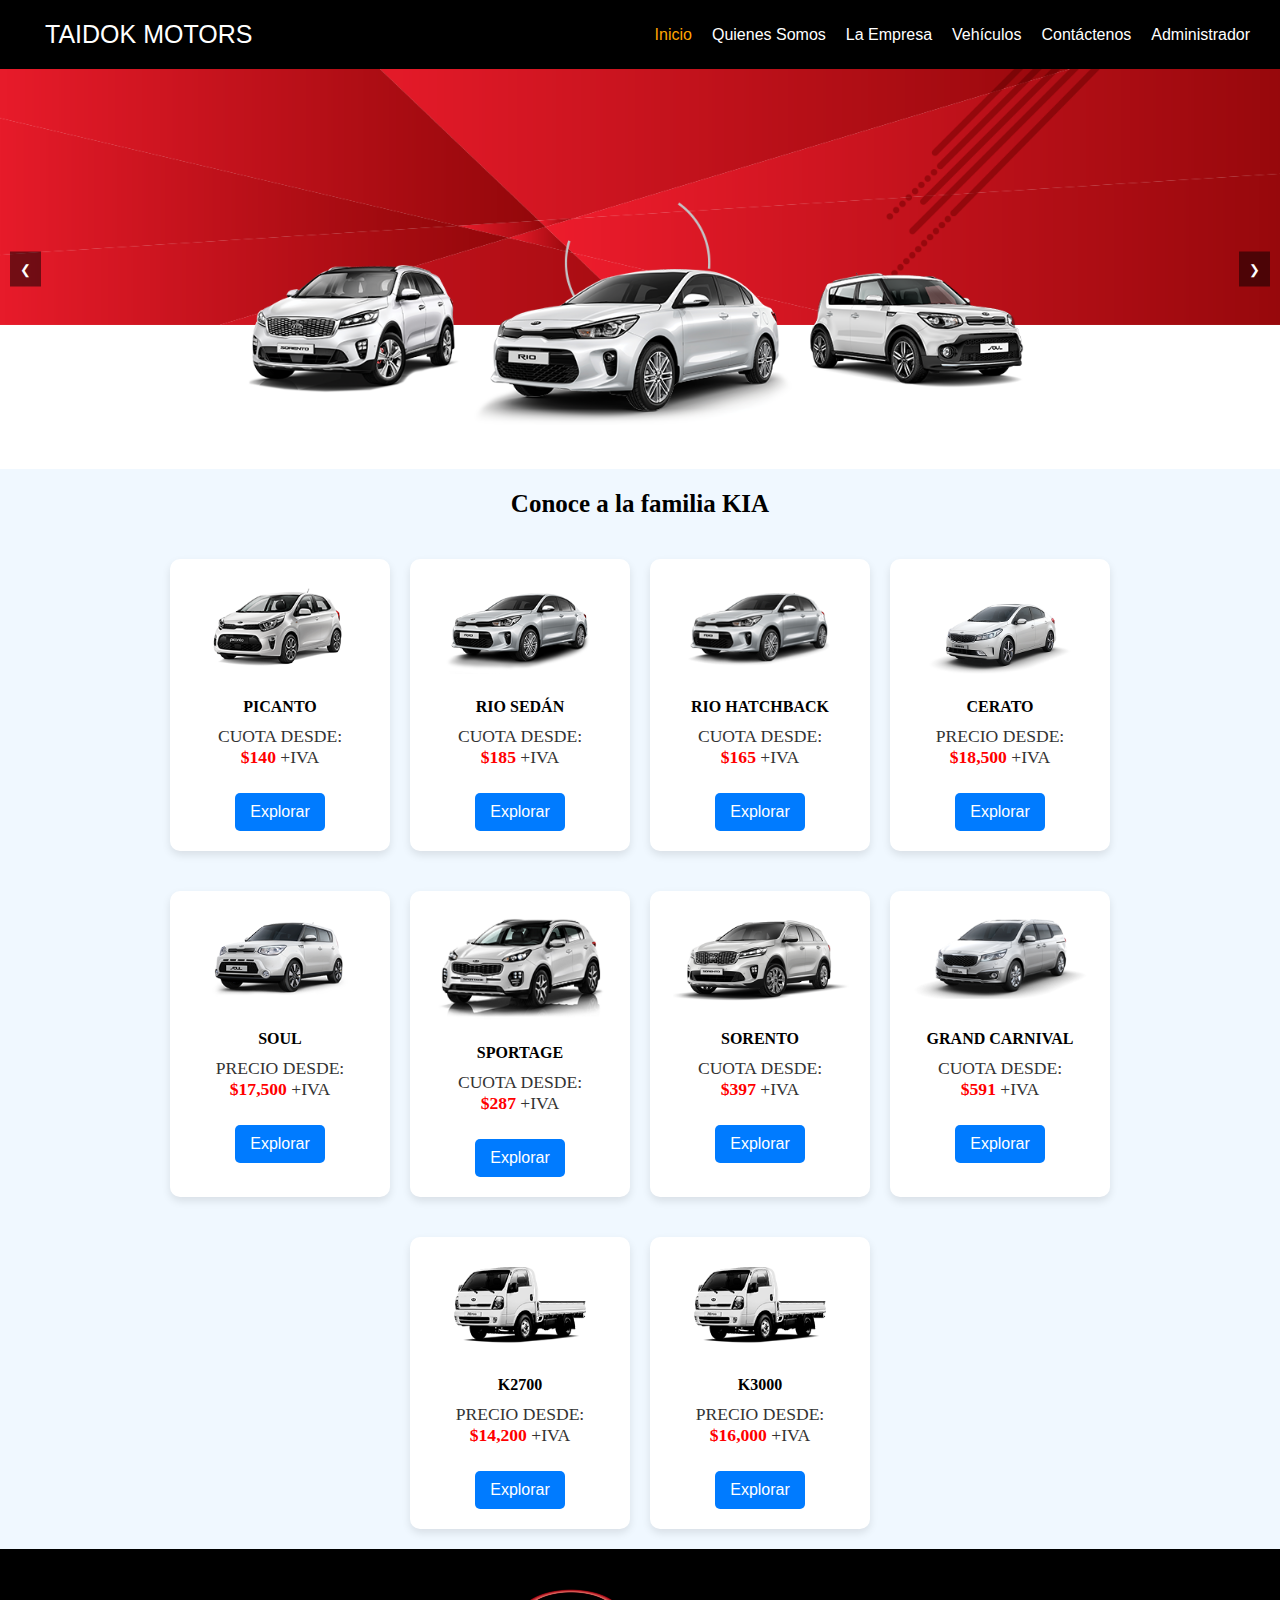
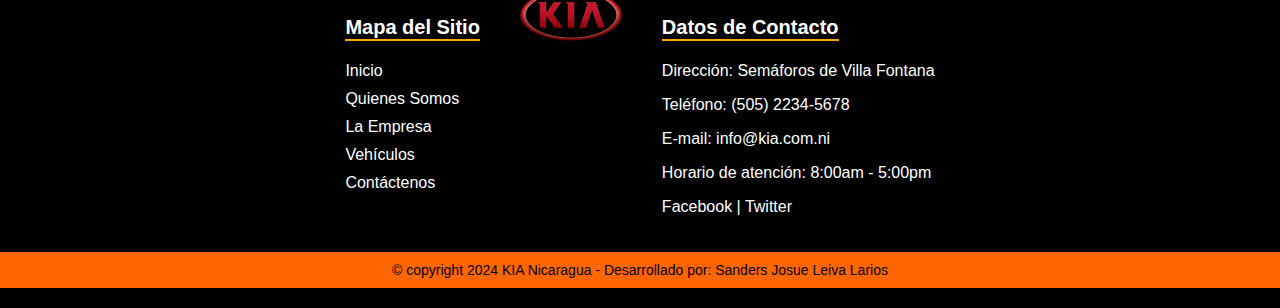
<file: index.html>
<!DOCTYPE html>
<html lang="en">

<head>
    <meta charset="UTF-8">
    <meta name="viewport" content="width=device-width, initial-scale=1.0">
    <title>KIA - Inicio</title>
    <link rel="stylesheet" href="./style.css">
</head>

<body>
    <header>
        <div class="logo">TAIDOK MOTORS</div>
        <nav>
            <ul>
                <li><a href="./index.html" class="active">Inicio</a></li>
                <li><a href="./Quienes_Somos/index.html">Quienes Somos</a></li>
                <li><a href="./laempresa/laempresa.html">La Empresa</a></li>
                <li><a href="./Vehiculos/index.html">Vehículos</a></li>
                <li><a href="./Contacto/index.html">Contáctenos</a></li>
                <li><a href="./Admin/index.html">Administrador</a></li>
            </ul>
        </nav>
    </header>

    <div class="carousel">
        <div class="carousel-inner">
            <div class="carousel-item active">
                <img src="Imagenes/likiacion-bnr-b-side.png" alt="Imagen 1">
            </div>
            <div class="carousel-item">
                <img src="Imagenes/likiacion-bnr-b.jpg" alt="Imagen 2">
            </div>
            <div class="carousel-item">
                <img src="Imagenes/likiacion-bnr-k2700.jpg" alt="Imagen 3">
            </div>
        </div>
        <button class="prev" onclick="moveCarousel(-1)">&#10094;</button>
        <button class="next" onclick="moveCarousel(1)">&#10095;</button>
    </div>

    <h2>Conoce a la familia KIA</h2>

    <section class="container">
        <div class="car-list">
            <div class="car-item">
                <img src="Imagenes/kia-picanto18-ht-featimg.png" alt="Picanto">
                <h4>PICANTO</h4>
                <p class="price">CUOTA DESDE: <br><span>$140</span> +IVA</p>
                <a href="#" class="explore-link">Explorar</a>
            </div>
            <div class="car-item">
                <img src="Imagenes/kia_rio_s2018.png" alt="Rio Sedán">
                <h4>RIO SEDÁN</h4>
                <p class="price">CUOTA DESDE: <br><span>$185</span> +IVA</p>
                <a href="#" class="explore-link">Explorar</a>
            </div>
            <div class="car-item">
                <img src="Imagenes/kia-rio-ht-featimg.png" alt="Rio Hatchback">
                <h4>RIO HATCHBACK</h4>
                <p class="price">CUOTA DESDE: <br><span>$165</span> +IVA</p>
                <a href="#" class="explore-link">Explorar</a>
            </div>
            <div class="car-item">
                <img src="Imagenes/cerato_profile.png" alt="Cerato">
                <h4>CERATO</h4>
                <p class="price">PRECIO DESDE: <br><span>$18,500</span> +IVA</p>
                <a href="#" class="explore-link">Explorar</a>
            </div>
        </div>
    </section>

    <section class="container">
        <div class="car-list">
            <div class="car-item">
                <img src="Imagenes/kia-soul.png" alt="Kia Soul">
                <h4>SOUL</h4>
                <p class="price">PRECIO DESDE: <br><span>$17,500</span> +IVA</p>
                <a href="#" class="explore-link">Explorar</a>
            </div>
            <div class="car-item">
                <img src="Imagenes/sportage-18-perfil-t.png" alt="Kia Sportage">
                <h4>SPORTAGE</h4>
                <p class="price">CUOTA DESDE: <br><span>$287</span> +IVA</p>
                <a href="#" class="explore-link">Explorar</a>
            </div>
            <div class="car-item">
                <img src="Imagenes/sorento_18_main_b.png" alt="Kia Sorento">
                <h4>SORENTO</h4>
                <p class="price">CUOTA DESDE: <br><span>$397</span> +IVA</p>
                <a href="#" class="explore-link">Explorar</a>
            </div>
            <div class="car-item">
                <img src="Imagenes/kia-carnival-featimg.png" alt="Kia Grand Carnival">
                <h4>GRAND CARNIVAL</h4>
                <p class="price">CUOTA DESDE: <br><span>$591</span> +IVA</p>
                <a href="#" class="explore-link">Explorar</a>
            </div>
        </div>
    </section>

    <section class="container">
        <div class="car-list">
            <div class="car-item">
                <img src="Imagenes/kia-k2700.png" alt="Kia K2700">
                <h4>K2700</h4>
                <p class="price">PRECIO DESDE: <br><span>$14,200</span> +IVA</p>
                <a href="#" class="explore-link">Explorar</a>
            </div>
            <div class="car-item">
                <img src="Imagenes/kia-k3000.png" alt="Kia K3000">
                <h4>K3000</h4>
                <p class="price">PRECIO DESDE: <br><span>$16,000</span> +IVA</p>
                <a href="#" class="explore-link">Explorar</a>
            </div>
        </div>
    </section>


    <footer>
        <div class="footer-container">
            <div class="footer-section">
                <h4>Mapa del Sitio</h4>
                <ul>
                    <li><a href="#">Inicio</a></li>
                    <li><a href="#">Quienes Somos</a></li>
                    <li><a href="#">La Empresa</a></li>
                    <li><a href="#">Vehículos</a></li>
                    <li><a href="#">Contáctenos</a></li>
                </ul>
            </div>
            <div class="footer-section">
                <img src="./Imagenes/lg_kia.png" alt="logo-footer">
            </div>
            <div class="footer-section">
                <h4>Datos de Contacto</h4>
                <p>Dirección: Semáforos de Villa Fontana</p>
                <p>Teléfono: (505) 2234-5678</p>
                <p>E-mail: info@kia.com.ni</p>
                <p>Horario de atención: 8:00am - 5:00pm</p>
                <p>Facebook | Twitter</p>
            </div>
        </div>
        <div class="footer-bottom">
            <p>© copyright 2024 KIA Nicaragua - Desarrollado por: Sanders Josue Leiva Larios</p>
        </div>
    </footer>

    <script src="./script.js"></script>

</body>

</html>
</file>
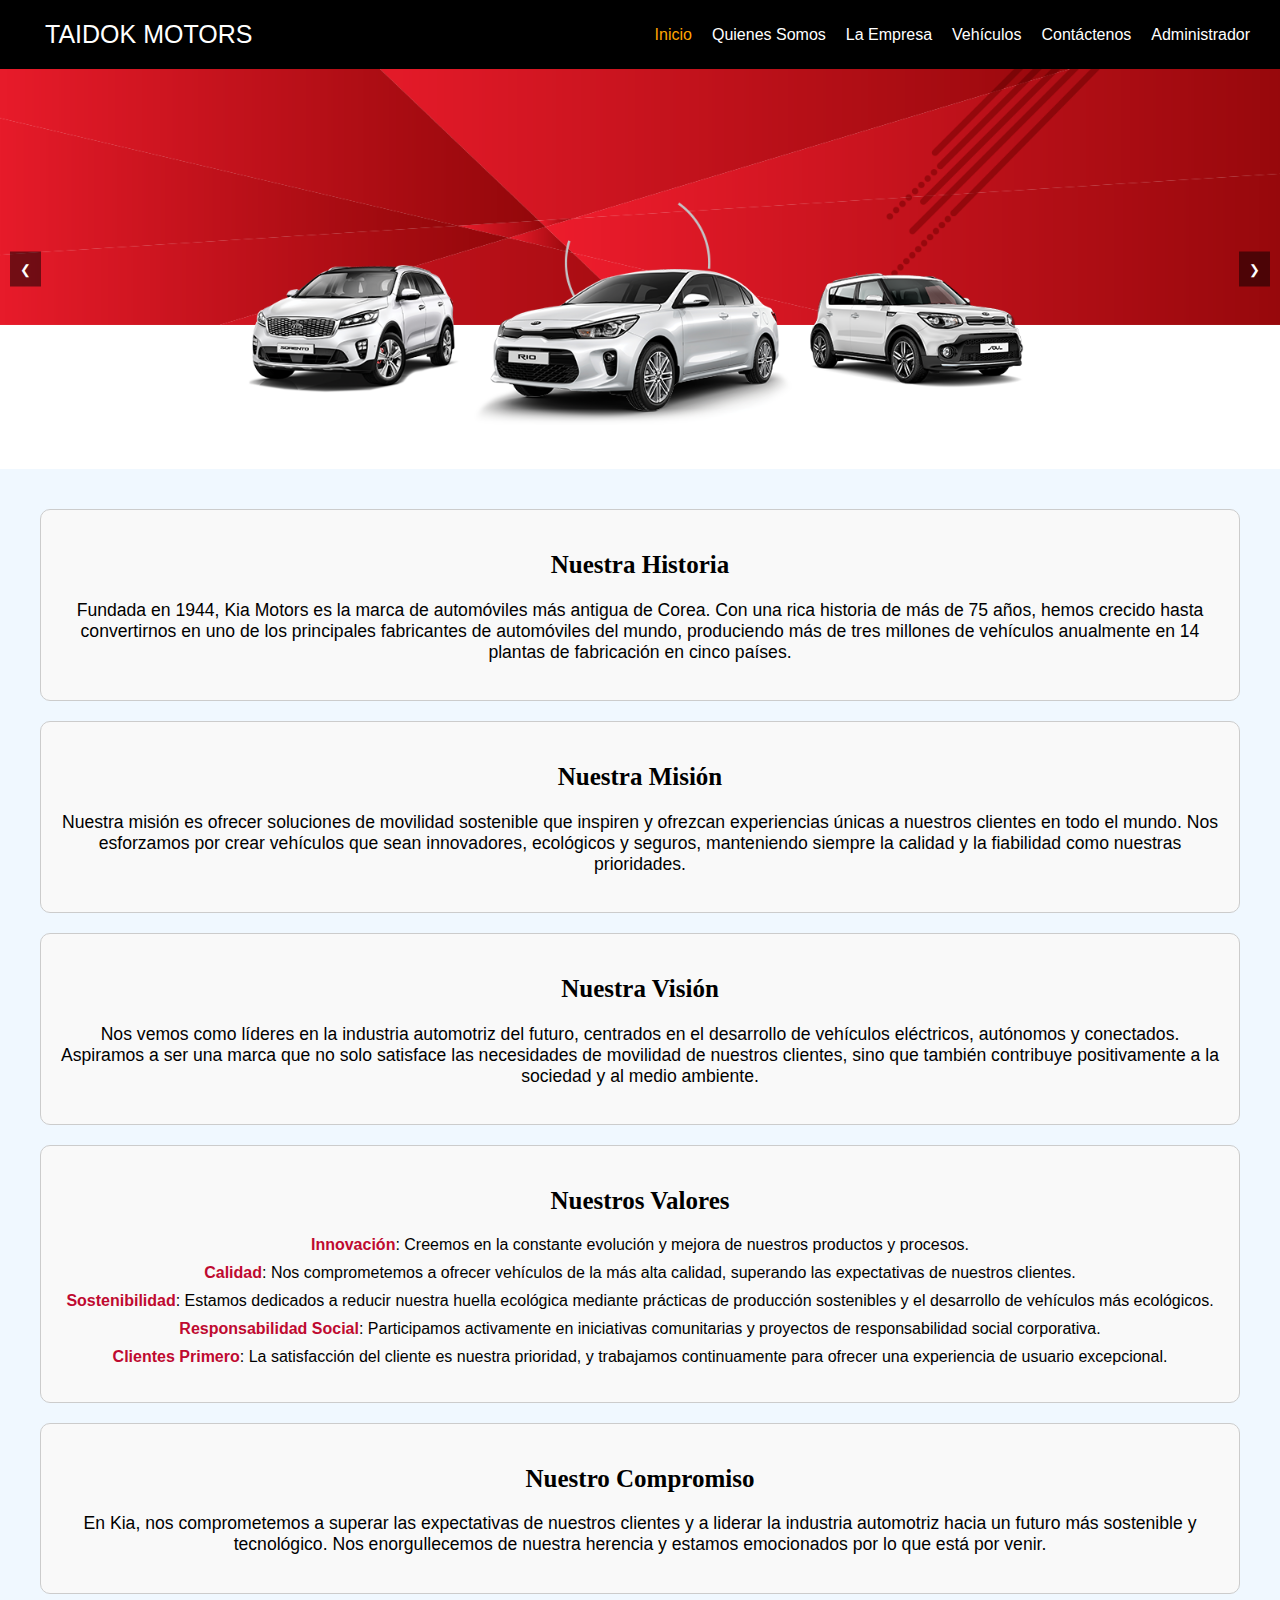
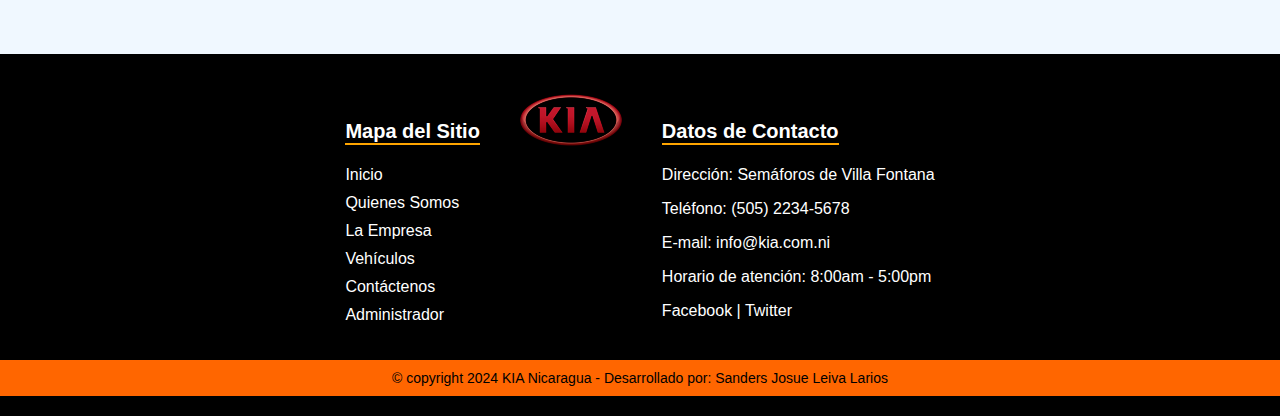
<file: Quienes_Somos/index.html>
<!DOCTYPE html>
<html lang="en">
<head>
    <meta charset="UTF-8">
    <meta name="viewport" content="width=device-width, initial-scale=1.0">
    <title>Quienes Somos</title>
    <link rel="stylesheet" href="./style.css">
</head>
<body>
    <header>
        <div class="logo">TAIDOK MOTORS</div>
        <nav>
            <ul>
                <li><a href="../index.html" class="active">Inicio</a></li>
                <li><a href="#">Quienes Somos</a></li>
                <li><a href="../laempresa/laempresa.html">La Empresa</a></li>
                <li><a href="../Vehiculos/index.html">Vehículos</a></li>
                <li><a href="../Contacto/index.html">Contáctenos</a></li>
                <li><a href="../Admin/index.html">Administrador</a></li>
            </ul>
        </nav>
    </header>

    <div class="carousel">
        <div class="carousel-inner">
            <div class="carousel-item active">
                <img src="../Imagenes/likiacion-bnr-b-side.png" alt="Imagen 1">
            </div>
            <div class="carousel-item">
                <img src="../Imagenes/likiacion-bnr-b.jpg" alt="Imagen 2">
            </div>
            <div class="carousel-item">
                <img src="../Imagenes/likiacion-bnr-k2700.jpg" alt="Imagen 3">
            </div>
        </div>
        <button class="prev" onclick="moveCarousel(-1)">&#10094;</button>
        <button class="next" onclick="moveCarousel(1)">&#10095;</button>
    </div>
    
    <section class="about-us">
        <div class="history">
            <h2>Nuestra Historia</h2>
            <p>Fundada en 1944, Kia Motors es la marca de automóviles más antigua de Corea. Con una rica historia de más de 75 años, hemos crecido hasta convertirnos en uno de los principales fabricantes de automóviles del mundo, produciendo más de tres millones de vehículos anualmente en 14 plantas de fabricación en cinco países.</p>
        </div>
        <div class="mission">
            <h2>Nuestra Misión</h2>
            <p>Nuestra misión es ofrecer soluciones de movilidad sostenible que inspiren y ofrezcan experiencias únicas a nuestros clientes en todo el mundo. Nos esforzamos por crear vehículos que sean innovadores, ecológicos y seguros, manteniendo siempre la calidad y la fiabilidad como nuestras prioridades.</p>
        </div>
        <div class="vision">
            <h2>Nuestra Visión</h2>
            <p>Nos vemos como líderes en la industria automotriz del futuro, centrados en el desarrollo de vehículos eléctricos, autónomos y conectados. Aspiramos a ser una marca que no solo satisface las necesidades de movilidad de nuestros clientes, sino que también contribuye positivamente a la sociedad y al medio ambiente.</p>
        </div>
        <div class="values">
            <h2>Nuestros Valores</h2>
            <ul>
                <li><strong>Innovación</strong>: Creemos en la constante evolución y mejora de nuestros productos y procesos.</li>
                <li><strong>Calidad</strong>: Nos comprometemos a ofrecer vehículos de la más alta calidad, superando las expectativas de nuestros clientes.</li>
                <li><strong>Sostenibilidad</strong>: Estamos dedicados a reducir nuestra huella ecológica mediante prácticas de producción sostenibles y el desarrollo de vehículos más ecológicos.</li>
                <li><strong>Responsabilidad Social</strong>: Participamos activamente en iniciativas comunitarias y proyectos de responsabilidad social corporativa.</li>
                <li><strong>Clientes Primero</strong>: La satisfacción del cliente es nuestra prioridad, y trabajamos continuamente para ofrecer una experiencia de usuario excepcional.</li>
            </ul>
        </div>
        <div class="commitment">
            <h2>Nuestro Compromiso</h2>
            <p>En Kia, nos comprometemos a superar las expectativas de nuestros clientes y a liderar la industria automotriz hacia un futuro más sostenible y tecnológico. Nos enorgullecemos de nuestra herencia y estamos emocionados por lo que está por venir.</p>
        </div>
    </section>
    

    <footer>
        <div class="footer-container">
            <div class="footer-section">
                <h4>Mapa del Sitio</h4>
                <ul>
                    <li><a href="../index.html" class="active">Inicio</a></li>
                    <li><a href=".#">Quienes Somos</a></li>
                    <li><a href="../laempresa/laempresa.html">La Empresa</a></li>
                    <li><a href="../Vehiculos/index.html">Vehículos</a></li>
                    <li><a href="../Contacto/index.html">Contáctenos</a></li>
                    <li><a href="../Admin/index.html">Administrador</a></li>
                </ul>
            </div>
            
            <div class="footer-section">
                <img src="../Imagenes/lg_kia.png" alt="logo-footer">
            </div>
            <div class="footer-section">
                <h4>Datos de Contacto</h4>
                <p>Dirección: Semáforos de Villa Fontana</p>
                <p>Teléfono: (505) 2234-5678</p>
                <p>E-mail: info@kia.com.ni</p>
                <p>Horario de atención: 8:00am - 5:00pm</p>
                <p>Facebook | Twitter</p>
            </div>
        </div>
        <div class="footer-bottom">
            <p>© copyright 2024 KIA Nicaragua - Desarrollado por: Sanders Josue Leiva Larios</p>
        </div>
    </footer>

    <script src="./script.js"></script>
 
</body>
</html>
</file>
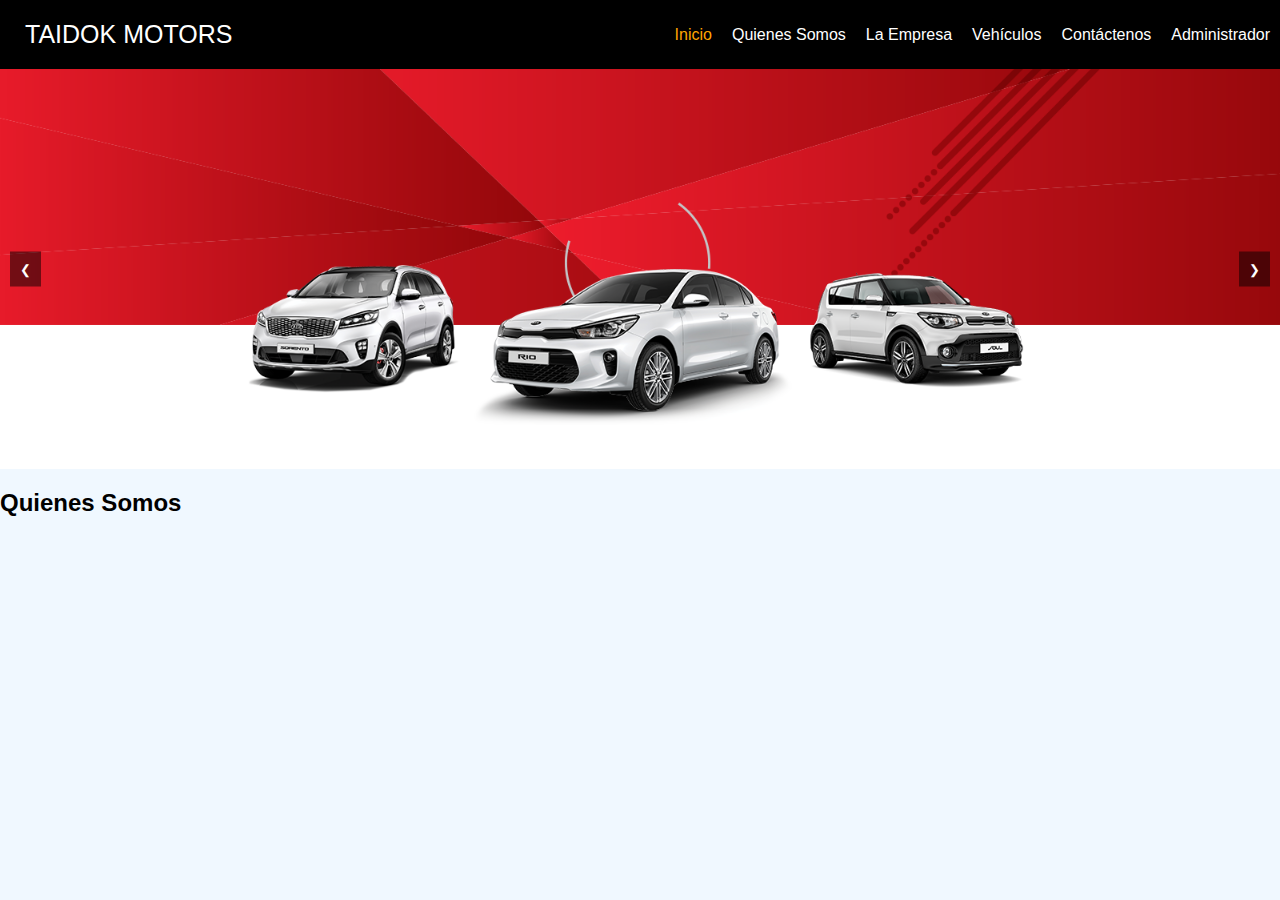
<file: Header_Carrusel/Quienes_Somos/index.html>
<!DOCTYPE html>
<html lang="en">
<head>
    <meta charset="UTF-8">
    <meta name="viewport" content="width=device-width, initial-scale=1.0">
    <title>Quienes Somos</title>
    <link rel="stylesheet" href="./style.css">
</head>
<body>
    <header>
        <div class="logo">TAIDOK MOTORS</div>
        <nav>
            <ul>
                <li><a href="#" class="active">Inicio</a></li>
                <li><a href="#">Quienes Somos</a></li>
                <li><a href="#">La Empresa</a></li>
                <li><a href="#">Vehículos</a></li>
                <li><a href="#">Contáctenos</a></li>
                <li><a href="#">Administrador</a></li>
            </ul>
        </nav>
    </header>

    <div class="carousel">
        <div class="carousel-inner">
            <div class="carousel-item active">
                <img src="/Imagenes/likiacion-bnr-b-side.png" alt="Imagen 1">
            </div>
            <div class="carousel-item">
                <img src="/Imagenes/likiacion-bnr-b.jpg" alt="Imagen 2">
            </div>
            <div class="carousel-item">
                <img src="/Imagenes/likiacion-bnr-k2700.jpg" alt="Imagen 3">
            </div>
        </div>
        <button class="prev" onclick="moveCarousel(-1)">&#10094;</button>
        <button class="next" onclick="moveCarousel(1)">&#10095;</button>
    </div>
    
    <h2>Quienes Somos</h2>

    <script src="./script.js"></script>
 
</body>
</html>
</file>
<file: style.css>
/* Estilos generales */
body {
    margin: 0;
    font-family: Arial, Helvetica, sans-serif;
    background-color: aliceblue;
}

header {
    display: flex;
    justify-content: space-between;
    align-items: center;
    background-color: black;
    padding: 20px;
}

.logo {
    color: white;
    font-size: 25px;
    margin-left: 25px;
    font-family: 'Segoe UI', Tahoma, Geneva, Verdana, sans-serif;
}

nav ul {
    list-style: none;
    margin: 0;
    padding: 0;
    display: flex;
}

nav ul li a {
    color: white;
    text-decoration: none;
    font-size: 16px;
    padding: 3px 10px;
}

nav ul li a.active,
nav ul li a:hover {
    color: orange;
}

.carousel {
    position: relative;
    max-width: 100%;
    margin: auto;
    overflow: hidden;
}

.carousel-inner {
    display: flex;
    transition: transform 0.5s ease;
}

.carousel-item {
    min-width: 100%;
    box-sizing: border-box;
}

.carousel-item img {
    width: 100%;
    display: block;
}

.prev,
.next {
    position: absolute;
    top: 50%;
    transform: translateY(-50%);
    background-color: rgba(0, 0, 0, 0.5);
    color: white;
    border: none;
    padding: 10px;
    cursor: pointer;
}

.prev {
    left: 10px;
}

.next {
    right: 10px;
}

h2 {
    text-align: center;
    font-family: Georgia, 'Times New Roman', Times, serif;
    font-size: 25px;
}

.container {
    width: 100%;
    padding: 20px;
    box-sizing: border-box;
}

.car-list {
    display: flex;
    justify-content: center;
    flex-wrap: wrap;
    gap: 20px;
}

.car-item {
    background-color: #fff;
    padding: 20px;
    border-radius: 10px;
    box-shadow: 0 4px 8px rgba(0, 0, 0, 0.1);
    text-align: center;
    max-width: 220px;
    width: 100%;
    box-sizing: border-box;
    transition: transform 0.3s, box-shadow 0.3s;
}

.car-item:hover {
    transform: translateY(-10px);
    box-shadow: 0 8px 16px rgba(0, 0, 0, 0.2);
}

.car-item img {
    width: 100%;
    height: auto;
    margin-bottom: 10px;
    border-radius: 10px;
}

.car-item h4 {
    font-size: 1em;
    font-family: Georgia, 'Times New Roman', Times, serif;
    margin: 10px 0;
}

.car-item .price {
    font-family: Georgia, 'Times New Roman', Times, serif;
    color: #333;
    font-size: 1.1em;
    margin: 10px 0;
}

.car-item .price span {
    color: red;
    font-weight: bold;
}

.explore-link {
    display: inline-block;
    margin-top: 15px;
    padding: 10px 15px;
    color: #fff;
    background-color: #007bff;
    border-radius: 5px;
    text-decoration: none;
    transition: background-color 0.3s;
}

.explore-link:hover {
    background-color: #0056b3;
}

footer {
    background-color: black;
    color: white;
    padding: 20px 0;
}

.footer-container {
    display: flex;
    justify-content: center;
    flex-wrap: wrap;
    max-width: 1200px;
    margin: 0 auto;
}

.footer-section {
    margin: 20px;
}

.footer-section h4 {
    font-size: 20px;
    margin-bottom: 5px;
    border-bottom: 2px solid orange;
    display: inline-block;
}

.footer-section ul {
    list-style: none;
    padding: 0;
}

.footer-section ul li {
    margin-bottom: 10px;
}

.footer-section ul li a {
    color: white;
    text-decoration: none;
    transition: text-decoration 0.3s;
}

.footer-section ul li a:hover {
    text-decoration: underline;
}

.footer-bottom {
    background-color: #ff6600;
    color: black;
    padding: 10px 0;
    text-align: center;
}

.footer-bottom p {
    margin: 0;
    font-size: 14px;
}

/* Media queries para hacer el sitio responsive */
@media (max-width: 768px) {
    header {
        flex-direction: column;
        align-items: flex-start;
    }

    nav ul {
        flex-direction: column;
        width: 100%;
        padding-left: 25px;
    }

    nav ul li {
        margin-bottom: 10px;
    }


    .prev,
    .next {
        top: auto;
        bottom: 10px;
        transform: none;
        width: 50px;
        height: 50px;
    }

    .prev {
        left: 10px;
    }

    .next {
        right: 10px;
    }
}

@media (max-width: 576px) {
    .car-list {
        flex-direction: column;
        align-items: center;
    }

    .car-item {
        max-width: 300px;
    }

    .footer-container {
        flex-direction: column;
        align-items: center;
    }

    .footer-section {
        width: 100%;
        text-align: center;
        margin-bottom: 20px;
    }
}
</file>
<file: Quienes_Somos/style.css>
/* Estilos generales */
body {
    margin: 0;
    font-family: Arial, Helvetica, sans-serif;
    background-color: aliceblue;
}

header {
    display: flex;
    justify-content: space-between;
    align-items: center;
    background-color: black;
    padding: 20px;
}

.logo {
    color: white;
    font-size: 25px;
    margin-left: 25px;
    font-family: 'Segoe UI', Tahoma, Geneva, Verdana, sans-serif;
}

nav ul {
    list-style: none;
    margin: 0;
    padding: 0;
    display: flex;
}

nav ul li a {
    color: white;
    text-decoration: none;
    font-size: 16px;
    padding: 3px 10px;
}

nav ul li a.active,
nav ul li a:hover {
    color: orange;
}

.carousel {
    position: relative;
    max-width: 100%;
    margin: auto;
    overflow: hidden;
}

.carousel-inner {
    display: flex;
    transition: transform 0.5s ease;
}

.carousel-item {
    min-width: 100%;
    box-sizing: border-box;
}

.carousel-item img {
    width: 100%;
    display: block;
}

.prev,
.next {
    position: absolute;
    top: 50%;
    transform: translateY(-50%);
    background-color: rgba(0, 0, 0, 0.5);
    color: white;
    border: none;
    padding: 10px;
    cursor: pointer;
}

.prev {
    left: 10px;
}

.next {
    right: 10px;
}

h2 {
    text-align: center;
    font-family: Georgia, 'Times New Roman', Times, serif;
    font-size: 25px;
}

.about-us {
    padding: 20px;
    max-width: 1200px;
    margin: 20px auto;
}

.about-us div {
    margin-bottom: 20px;
    padding: 20px;
    border: 1px solid #ccc;
    border-radius: 10px;
    background: #f9f9f9;
    text-align: center;
}

.about-us h2 {
    color: black;
}

.about-us p {
    font-size: 1.1em;
}

.about-us ul {
    list-style-type: none;
    padding: 0;
}

.about-us li {
    margin: 10px 0;
}

.about-us li strong {
    color: #bf0a30;
}


footer {
    background-color: black;
    color: white;
    padding: 20px 0;
}

.footer-container {
    display: flex;
    justify-content: center;
    flex-wrap: wrap;
    max-width: 1200px;
    margin: 0 auto;
}

.footer-section {
    margin: 20px;
}

.footer-section h4 {
    font-size: 20px;
    margin-bottom: 5px;
    border-bottom: 2px solid orange;
    display: inline-block;
}

.footer-section ul {
    list-style: none;
    padding: 0;
}

.footer-section ul li {
    margin-bottom: 10px;
}

.footer-section ul li a {
    color: white;
    text-decoration: none;
    transition: text-decoration 0.3s;
}

.footer-section ul li a:hover {
    text-decoration: underline;
}

.footer-bottom {
    background-color: #ff6600;
    color: black;
    padding: 10px 0;
    text-align: center;
}

.footer-bottom p {
    margin: 0;
    font-size: 14px;
}

/* Media queries para hacer el sitio responsive */
@media (max-width: 768px) {
    header {
        flex-direction: column;
        align-items: flex-start;
    }

    nav ul {
        flex-direction: column;
        width: 100%;
        padding-left: 25px;
    }

    nav ul li {
        margin-bottom: 10px;
    }


    .prev,
    .next {
        top: auto;
        bottom: 10px;
        transform: none;
        width: 50px;
        height: 50px;
    }

    .prev {
        left: 10px;
    }

    .next {
        right: 10px;
    }
}

@media (max-width: 576px) {
    .car-list {
        flex-direction: column;
        align-items: center;
    }

    .car-item {
        max-width: 300px;
    }

    .footer-container {
        flex-direction: column;
        align-items: center;
    }

    .footer-section {
        width: 100%;
        text-align: center;
        margin-bottom: 20px;
    }
}
</file>
<file: Header_Carrusel/Quienes_Somos/style.css>
body{
    margin: 0;
    font-family: Arial, Helvetica, sans-serif;
    background-color:aliceblue;
}

header{
    display: flex;
    justify-content: space-between;
    align-items: center;
    background-color: black;
    padding: 20px 0;
}

.logo{
    color: white;
    font-size: 25px;
    margin-left: 25px;
    font-family: 'Segoe UI', Tahoma, Geneva, Verdana, sans-serif;
}

nav ul{
    list-style: none;
    margin: 0;
    padding: 0;
    display: flex;
    margin-left: 3px;
}

nav ul li a{
    color: white;
    text-decoration: none;
    font-size: 16px;
    padding: 3px 10px;
}

nav ul li a.active, nav ul li a:hover {
    color: orange;
}

.carousel{
    position: relative;
    max-width: 100%;
    margin: auto;
    overflow: hidden;
}

.carousel-inner{
    display: flex;
    transition: transform 0.5s ease;
}

.carousel-item{
    min-width: 100%;
    box-sizing: border-box;
}

.carousel-item img {
    width: 100%;
    display: block;
}

.prev, .next {
    position: absolute;
    top: 50%;
    transform: translateY(-50%);
    background-color: rgba(0, 0, 0, 0.5);
    color: white;
    border: none;
    padding: 10px;
    cursor: pointer;
}

.prev {
    left: 10px;
}

.next {
    right: 10px;
}
</file>
